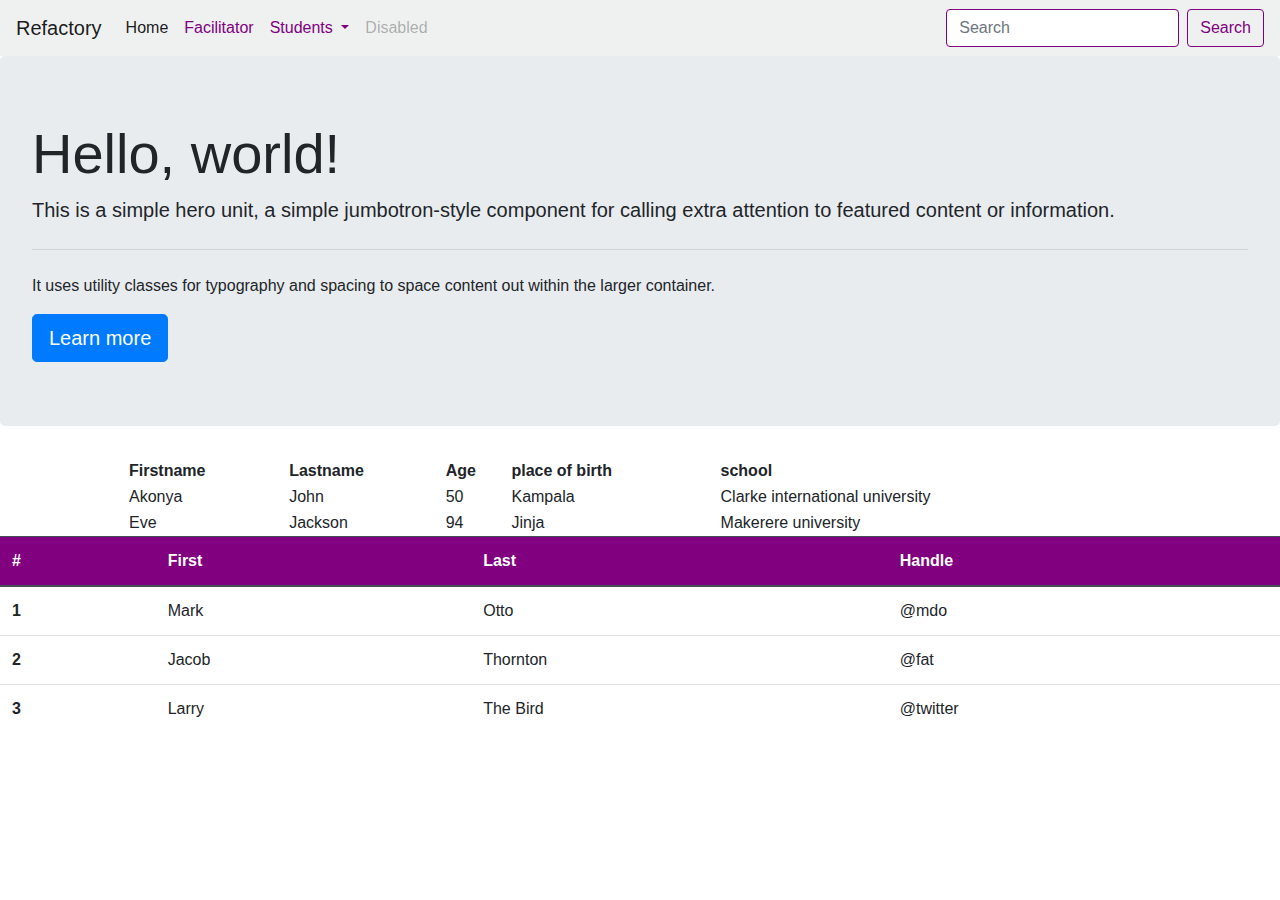
<file: index.html>
<!doctype html>
<html lang="en">

<head>
    <!-- Required meta tags -->
    <meta charset="utf-8">
    <meta name="viewport" content="width=device-width, initial-scale=1, shrink-to-fit=no">

    <!-- Bootstrap CSS -->
    <link rel="stylesheet" href="css/bootstrap.css">
    <link rel="stylesheet" href="css/custom.css">

    <title>Lerarning Bootstrap</title>

    
</head>

<body>
    <!-- nagv bar-->
    <nav class="navbar navbar-expand-lg navbar-light bg-light">
        <a class="navbar-brand" href="#">Refactory</a>
        <button class="navbar-toggler" type="button" data-toggle="collapse" data-target="#navbarSupportedContent"
            aria-controls="navbarSupportedContent" aria-expanded="false" aria-label="Toggle navigation">
            <span class="navbar-toggler-icon"></span>
        </button>

        <div class="collapse navbar-collapse" id="navbarSupportedContent">
            <ul class="navbar-nav mr-auto">
                <li class="nav-item active">
                    <a class="nav-link" href="index.html">Home <span class="sr-only">(current)</span></a>
                </li>
                <li class="nav-item">
                    <a class="nav-link" href="exercise.html">Facilitator</a>
                </li>
                <li class="nav-item dropdown">
                    <a class="nav-link dropdown-toggle" href="#" id="navbarDropdown" role="button"
                        data-toggle="dropdown" aria-haspopup="true" aria-expanded="false">
                        Students
                    </a>
                    <div class="dropdown-menu" aria-labelledby="navbarDropdown">
                        <a class="dropdown-item" href="#">Akonya john</a>
                        <a class="dropdown-item" href="#">Refactory</a>
                        <div class="dropdown-divider"></div>
                        <a class="dropdown-item" href="#">Clarke Int. University</a>
                    </div>
                </li>
                <li class="nav-item">
                    <a class="nav-link disabled" href="#" tabindex="-1" aria-disabled="true">Disabled</a>
                </li>
            </ul>
            <form class="form-inline my-2 my-lg-0">
                <input class="form-control mr-sm-2" type="search" placeholder="Search" aria-label="Search">
                <button class="btn btn-outline-success my-2 my-sm-0" type="submit">Search</button>
            </form>
        </div>
    </nav>
    <div class="jumbotron">
        <h1 class="display-4">Hello, world!</h1>
        <p class="lead">This is a simple hero unit, a simple jumbotron-style component for calling extra attention to
            featured content or information.</p>
        <hr class="my-4">
        <p>It uses utility classes for typography and spacing to space content out within the larger container.</p>
        <a class="btn btn-primary btn-lg" href="#" role="button">Learn more</a>
    </div>

    <table style="width:80%" align="center">
        <tr>
            <th>Firstname</th>
            <th>Lastname</th>
            <th>Age</th>
            <th>place of birth</th>
            <th>school</th>
        </tr>
        <tr>
            <td>Akonya</td>
            <td>John</td>
            <td>50</td>
            <td>Kampala</td>
            <td>Clarke international university</td>
        </tr>
        <tr>
            <td>Eve</td>
            <td>Jackson</td>
            <td>94</td>
            <td>Jinja</td>
            <td>Makerere university</td>
        </tr>
    </table>

    <table class="table">
        <thead class="thead-purple">
            <tr>
            <th scope="col">#</th>
            <th scope="col">First</th>
            <th scope="col">Last</th>
            <th scope="col">Handle</th>
            </tr>
        </thead>
        <tbody>
            <tr>
            <th scope="row">1</th>
            <td>Mark</td>
            <td>Otto</td>
            <td>@mdo</td>
            </tr>
            <tr>
            <th scope="row">2</th>
            <td>Jacob</td>
            <td>Thornton</td>
            <td>@fat</td>
            </tr>
            <tr>
            <th scope="row">3</th>
            <td>Larry</td>
            <td>The Bird</td>
            <td>@twitter</td>
            </tr>
        </tbody>
    </table>


















































    <!-- Optional JavaScript -->
    <!-- jQuery first, then Popper.js, then Bootstrap JS -->
    <script src="https://code.jquery.com/jquery-3.3.1.slim.min.js"
        integrity="sha384-q8i/X+965DzO0rT7abK41JStQIAqVgRVzpbzo5smXKp4YfRvH+8abtTE1Pi6jizo"
        crossorigin="anonymous"></script>
    <script src="https://cdnjs.cloudflare.com/ajax/libs/popper.js/1.14.7/umd/popper.min.js"
        integrity="sha384-UO2eT0CpHqdSJQ6hJty5KVphtPhzWj9WO1clHTMGa3JDZwrnQq4sF86dIHNDz0W1"
        crossorigin="anonymous"></script>
    <script src="https://stackpath.bootstrapcdn.com/bootstrap/4.3.1/js/bootstrap.min.js"
        integrity="sha384-JjSmVgyd0p3pXB1rRibZUAYoIIy6OrQ6VrjIEaFf/nJGzIxFDsf4x0xIM+B07jRM"
        crossorigin="anonymous"></script>
</body>

</html>
</file>
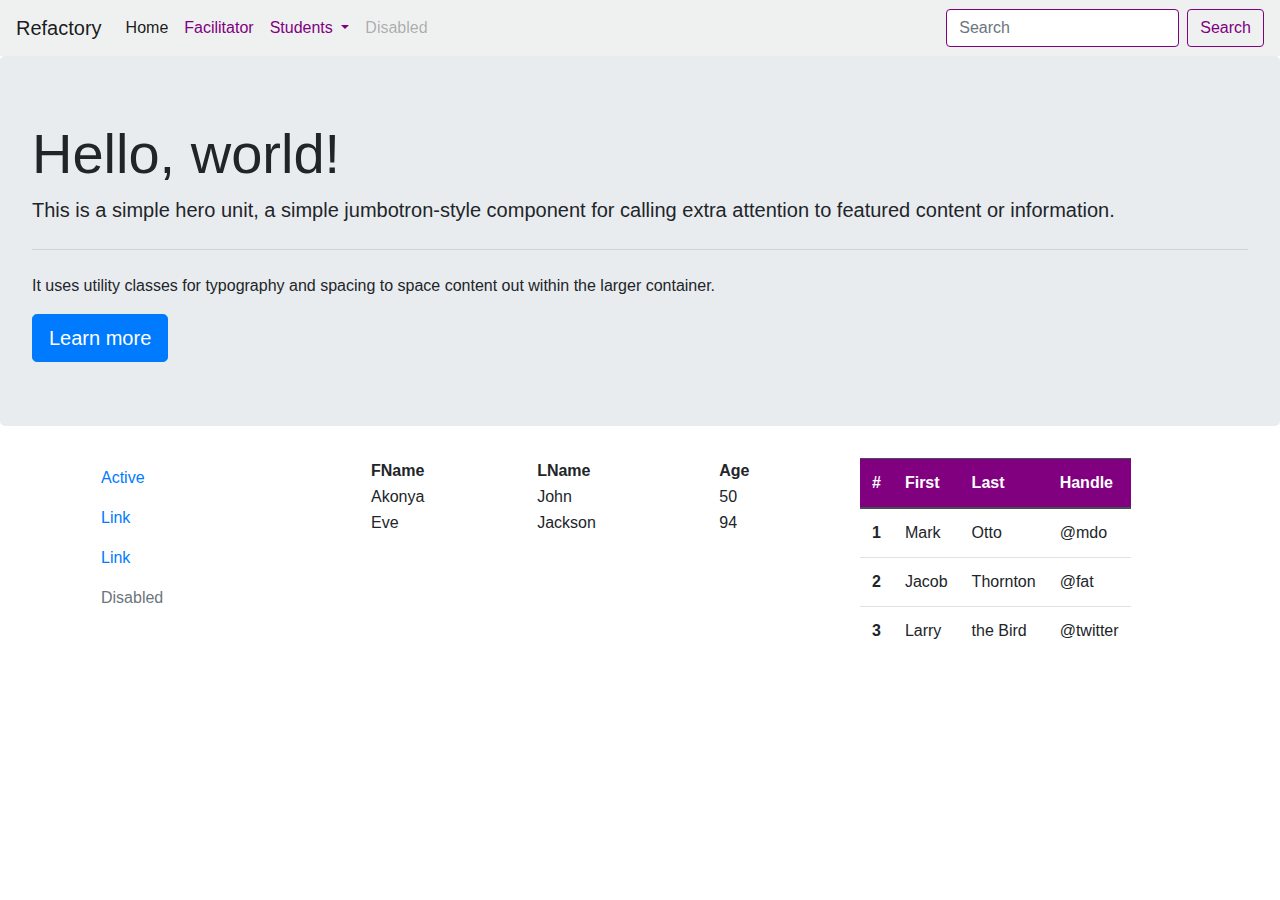
<file: exercise.html>
<!doctype html>
<html lang="en">

<head>
    <!-- Required meta tags -->
    <meta charset="utf-8">
    <meta name="viewport" content="width=device-width, initial-scale=1, shrink-to-fit=no">

    <!-- Bootstrap CSS -->
    <link rel="stylesheet" href="css/bootstrap.css">
    <link rel="stylesheet" href="css/custom.css">

    <title>Lerarning Bootstrap</title>

</head>

<body>
    <!-- nav bar-->
    <nav class="navbar navbar-expand-lg navbar-light bg-light">
        <a class="navbar-brand" href="#">Refactory</a>
        <button class="navbar-toggler" type="button" data-toggle="collapse" data-target="#navbarSupportedContent"
            aria-controls="navbarSupportedContent" aria-expanded="false" aria-label="Toggle navigation">
            <span class="navbar-toggler-icon"></span>
        </button>

        <div class="collapse navbar-collapse" id="navbarSupportedContent">
            <ul class="navbar-nav mr-auto">
                <li class="nav-item active">
                    <a class="nav-link" href="index.html">Home <span class="sr-only">(current)</span></a>
                </li>
                <li class="nav-item">
                    <a class="nav-link" href="exercise.html">Facilitator</a>
                </li>
                <li class="nav-item dropdown">
                    <a class="nav-link dropdown-toggle" href="#" id="navbarDropdown" role="button"
                        data-toggle="dropdown" aria-haspopup="true" aria-expanded="false">
                        Students
                    </a>
                    <div class="dropdown-menu" aria-labelledby="navbarDropdown">
                        <a class="dropdown-item" href="#">Akonya john</a>
                        <a class="dropdown-item" href="#">Refactory</a>
                        <div class="dropdown-divider"></div>
                        <a class="dropdown-item" href="#">Clarke Int. University</a>
                    </div>
                </li>
                <li class="nav-item">
                    <a class="nav-link disabled" href="#" tabindex="-1" aria-disabled="true">Disabled</a>
                </li>
            </ul>
            <form class="form-inline my-2 my-lg-0">
                <input class="form-control mr-sm-2" type="search" placeholder="Search" aria-label="Search">
                <button class="btn btn-outline-success my-2 my-sm-0" type="submit">Search</button>
            </form>
        </div>
    </nav>
    <div class="jumbotron">
        <h1 class="display-4">Hello, world!</h1>
        <p class="lead">This is a simple hero unit, a simple jumbotron-style component for calling extra attention to
            featured content or information.</p>
        <hr class="my-4">
        <p>It uses utility classes for typography and spacing to space content out within the larger container.</p>
        <a class="btn btn-primary btn-lg" href="#" role="button">Learn more</a>
    </div>

    <div class="container">
        <div class="row">
            <div class="col-md-3">
                <ul class="nav flex-column">
                    <li class="nav-item">
                        <a class="nav-link active" href="#">Active</a>
                    </li>
                    <li class="nav-item">
                        <a class="nav-link" href="#">Link</a>
                    </li>
                    <li class="nav-item">
                        <a class="nav-link" href="#">Link</a>
                    </li>
                    <li class="nav-item">
                        <a class="nav-link disabled" href="#" tabindex="-1" aria-disabled="true">Disabled</a>
                    </li>
                </ul>
            </div>
            <div class="col-md-5">
                <table style="width:100%">
                    <tr>
                        <th>FName</th>
                        <th>LName</th>
                        <th>Age</th>
                       
                    </tr>
                    <tr>
                        <td>Akonya</td>
                        <td>John</td>
                        <td>50</td>
                       
                    </tr>
                    <tr>
                        <td>Eve</td>
                        <td>Jackson</td>
                        <td>94</td>
                       
                    </tr>
                </table>
            </div>
            <div class="col-md-4">
                <div class="col-md-2">
                    <table class="table">
                        <thead class="thead-purple">
                            <tr>
                            <th scope="col">#</th>
                            <th scope="col">First</th>
                            <th scope="col">Last</th>
                            <th scope="col">Handle</th>
                            </tr>
                        </thead>
                        <tbody>
                            <tr>
                            <th scope="row">1</th>
                            <td>Mark</td>
                            <td>Otto</td>
                            <td>@mdo</td>
                            </tr>
                            <tr>
                            <th scope="row">2</th>
                            <td>Jacob</td>
                            <td>Thornton</td>
                            <td>@fat</td>
                            </tr>
                            <tr>
                            <th scope="row">3</th>
                            <td>Larry</td>
                            <td>the Bird</td>
                            <td>@twitter</td>
                            </tr>
                        </tbody>
                    </table>    
                 </div>
            </div>
        </div>
    </div>













    <!-- Optional JavaScript -->
    <!-- jQuery first, then Popper.js, then Bootstrap JS -->
    <script src="https://code.jquery.com/jquery-3.3.1.slim.min.js"
        integrity="sha384-q8i/X+965DzO0rT7abK41JStQIAqVgRVzpbzo5smXKp4YfRvH+8abtTE1Pi6jizo"
        crossorigin="anonymous"></script>
    <script src="https://cdnjs.cloudflare.com/ajax/libs/popper.js/1.14.7/umd/popper.min.js"
        integrity="sha384-UO2eT0CpHqdSJQ6hJty5KVphtPhzWj9WO1clHTMGa3JDZwrnQq4sF86dIHNDz0W1"
        crossorigin="anonymous"></script>
    <script src="https://stackpath.bootstrapcdn.com/bootstrap/4.3.1/js/bootstrap.min.js"
        integrity="sha384-JjSmVgyd0p3pXB1rRibZUAYoIIy6OrQ6VrjIEaFf/nJGzIxFDsf4x0xIM+B07jRM"
        crossorigin="anonymous"></script>
</body>

</html>
</file>
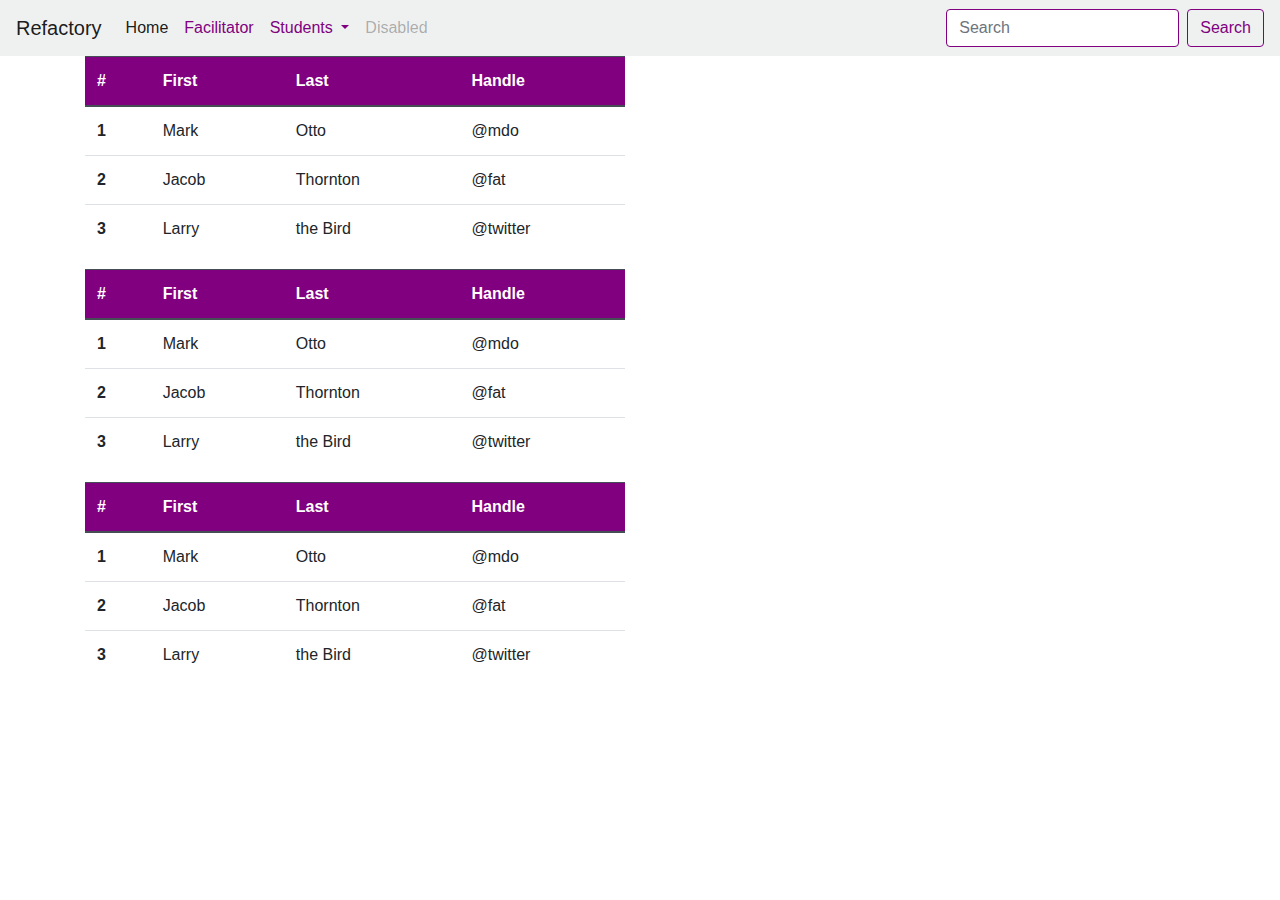
<file: layout.html>
<!doctype html>
<html lang="en">

<head>
    <!-- Required meta tags -->
    <meta charset="utf-8">
    <meta name="viewport" content="width=device-width, initial-scale=1, shrink-to-fit=no">

    <!-- Bootstrap CSS -->
    <link rel="stylesheet" href="css/bootstrap.css">
    <link rel="stylesheet" href="css/custom.css">

    <title>Lerarning Bootstrap</title>

    
</head>

<body>
    <!-- nagv bar-->
    <nav class="navbar navbar-expand-lg navbar-light bg-light">
        <a class="navbar-brand" href="#">Refactory</a>
        <button class="navbar-toggler" type="button" data-toggle="collapse" data-target="#navbarSupportedContent"
            aria-controls="navbarSupportedContent" aria-expanded="false" aria-label="Toggle navigation">
            <span class="navbar-toggler-icon"></span>
        </button>

        <div class="collapse navbar-collapse" id="navbarSupportedContent">
            <ul class="navbar-nav mr-auto">
                <li class="nav-item active">
                    <a class="nav-link" href="index.html">Home <span class="sr-only">(current)</span></a>
                </li>
                <li class="nav-item">
                    <a class="nav-link" href="exercise.html">Facilitator</a>
                </li>
                <li class="nav-item dropdown">
                    <a class="nav-link dropdown-toggle" href="#" id="navbarDropdown" role="button"
                        data-toggle="dropdown" aria-haspopup="true" aria-expanded="false">
                        Students
                    </a>
                    <div class="dropdown-menu" aria-labelledby="navbarDropdown">
                        <a class="dropdown-item" href="#">Akonya john</a>
                        <a class="dropdown-item" href="#">Refactory</a>
                        <div class="dropdown-divider"></div>
                        <a class="dropdown-item" href="#">Clarke Int. University</a>
                    </div>
                </li>
                <li class="nav-item">
                    <a class="nav-link disabled" href="#" tabindex="-1" aria-disabled="true">Disabled</a>
                </li>
            </ul>
            <form class="form-inline my-2 my-lg-0">
                <input class="form-control mr-sm-2" type="search" placeholder="Search" aria-label="Search">
                <button class="btn btn-outline-success my-2 my-sm-0" type="submit">Search</button>
            </form>
        </div>
    </nav>
   
    <div class="container">
        <div class="row">
            <div class="col-md-6">
            <table class="table">
                    <thead class="thead-purple">
                        <tr>
                        <th scope="col">#</th>
                        <th scope="col">First</th>
                        <th scope="col">Last</th>
                        <th scope="col">Handle</th>
                        </tr>
                    </thead>
                    <tbody>
                        <tr>
                        <th scope="row">1</th>
                        <td>Mark</td>
                        <td>Otto</td>
                        <td>@mdo</td>
                        </tr>
                        <tr>
                        <th scope="row">2</th>
                        <td>Jacob</td>
                        <td>Thornton</td>
                        <td>@fat</td>
                        </tr>
                        <tr>
                        <th scope="row">3</th>
                        <td>Larry</td>
                        <td>the Bird</td>
                        <td>@twitter</td>
                        </tr>
                    </tbody            
                </div>
            <div class="col-md-4">
                    <table class="table">
                            <thead class="thead-purple">
                                <tr>
                                <th scope="col">#</th>
                                <th scope="col">First</th>
                                <th scope="col">Last</th>
                                <th scope="col">Handle</th>
                                </tr>
                            </thead>
                            <tbody>
                                <tr>
                                <th scope="row">1</th>
                                <td>Mark</td>
                                <td>Otto</td>
                                <td>@mdo</td>
                                </tr>
                                <tr>
                                <th scope="row">2</th>
                                <td>Jacob</td>
                                <td>Thornton</td>
                                <td>@fat</td>
                                </tr>
                                <tr>
                                <th scope="row">3</th>
                                <td>Larry</td>
                                <td>the Bird</td>
                                <td>@twitter</td>
                                </tr>
                            </tbody            </div>
            <div class="col-md-2">
                    <table class="table">
                            <thead class="thead-purple">
                                <tr>
                                <th scope="col">#</th>
                                <th scope="col">First</th>
                                <th scope="col">Last</th>
                                <th scope="col">Handle</th>
                                </tr>
                            </thead>
                            <tbody>
                                <tr>
                                <th scope="row">1</th>
                                <td>Mark</td>
                                <td>Otto</td>
                                <td>@mdo</td>
                                </tr>
                                <tr>
                                <th scope="row">2</th>
                                <td>Jacob</td>
                                <td>Thornton</td>
                                <td>@fat</td>
                                </tr>
                                <tr>
                                <th scope="row">3</th>
                                <td>Larry</td>
                                <td>the Bird</td>
                                <td>@twitter</td>
                                </tr>
                            </tbody     
        </div>
    </div>











































    <!-- Optional JavaScript -->
    <!-- jQuery first, then Popper.js, then Bootstrap JS -->
    <script src="https://code.jquery.com/jquery-3.3.1.slim.min.js"
        integrity="sha384-q8i/X+965DzO0rT7abK41JStQIAqVgRVzpbzo5smXKp4YfRvH+8abtTE1Pi6jizo"
        crossorigin="anonymous"></script>
    <script src="https://cdnjs.cloudflare.com/ajax/libs/popper.js/1.14.7/umd/popper.min.js"
        integrity="sha384-UO2eT0CpHqdSJQ6hJty5KVphtPhzWj9WO1clHTMGa3JDZwrnQq4sF86dIHNDz0W1"
        crossorigin="anonymous"></script>
    <script src="https://stackpath.bootstrapcdn.com/bootstrap/4.3.1/js/bootstrap.min.js"
        integrity="sha384-JjSmVgyd0p3pXB1rRibZUAYoIIy6OrQ6VrjIEaFf/nJGzIxFDsf4x0xIM+B07jRM"
        crossorigin="anonymous"></script>
</body>

</html>
</file>
<file: css/custom.css>
.table .thead-purple th {
    color: #fff;
    background-color:purple;
    border-color: #454d55;
  }
  

  .bg-light {
    background-color: rgb(239, 241, 241) !important;
  }
  
  a.bg-light:hover, a.bg-light:focus,
  button.bg-light:hover,
  button.bg-light:focus {
    background-color: #dae0e5 !important;
  }

  .btn-outline-success {
    color:purple;
    border-color:purple;
  }
  
  .btn-outline-success:hover {
    color: #fff;
    /* background-color: #28a745; */
    background-color:purple;
    border-color: purple;
  }

  .form-control {
    display: block;
    width: 100%;
    height: calc(1.5em + 0.75rem + 2px);
    padding: 0.375rem 0.75rem;
    font-size: 1rem;
    font-weight: 400;
    line-height: 1.5;
    color:purple;
    background-color:white;
    background-clip: padding-box;
    border: 1px solid purple;
    border-radius: 0.25rem;
    transition: border-color 0.15s ease-in-out, box-shadow 0.15s ease-in-out;
  }
  

  .navbar-light .navbar-nav .nav-link {
    /* color: rgba(0, 0, 0, 0.9); */
    color: purple;
  }
</file>
